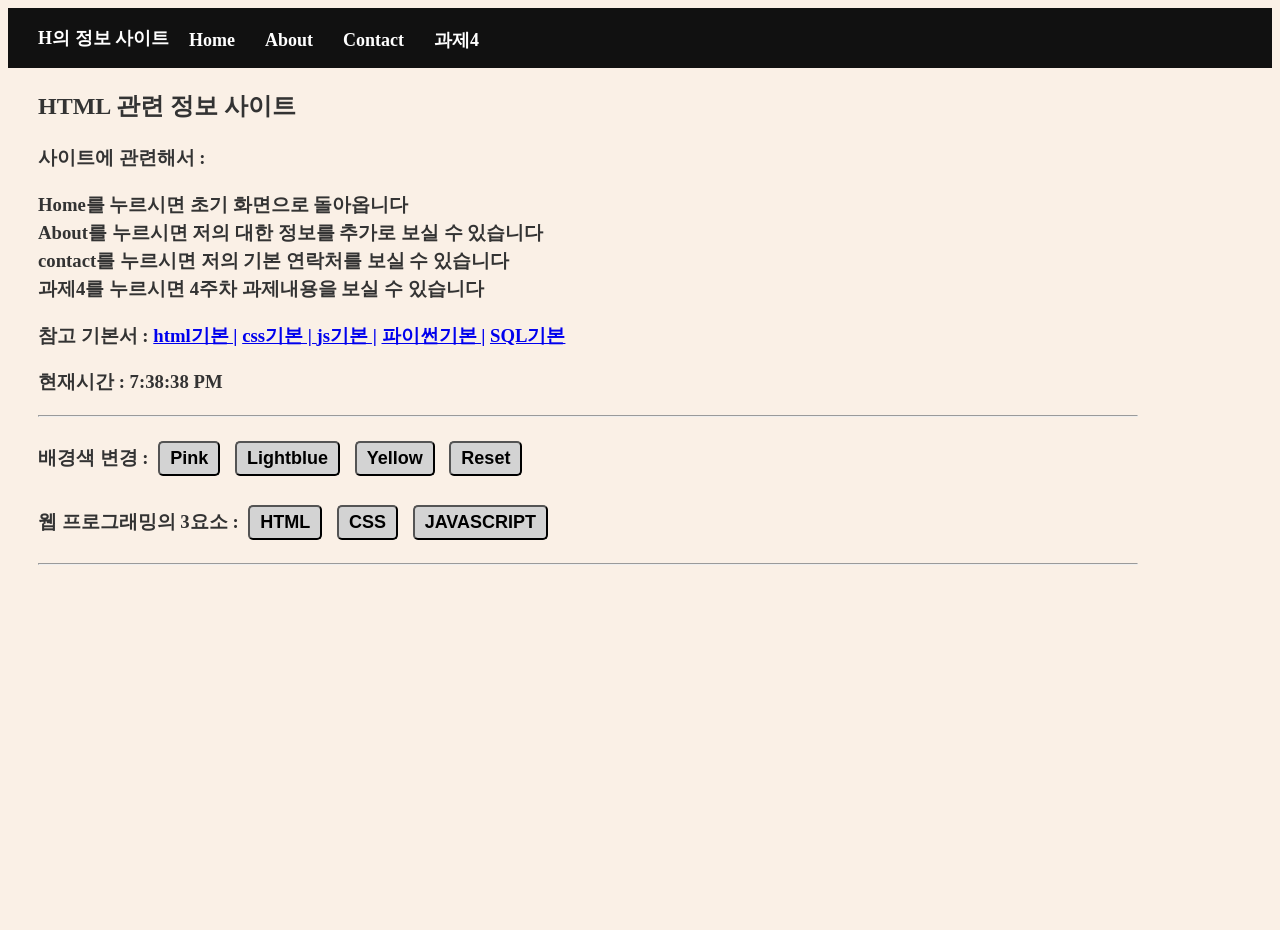
<file: HCJ1/index.html>
<!DOCTYPE html>
<html lang="en">
<head>
    <meta charset="UTF-8">
    <meta name="viewport" content="width=device-width, initial-scale=1.0">
    <title>Web Programming Demo</title>
    <link rel="stylesheet" href="style.css">
</head>
<body>
    <nav class="navbar">
        <div class="container">
            <div class="logo">
                <a href="index.html">H의 정보 사이트</a>
            <ul class="nav">
                <li>
                    <a href="index.html">Home</a>
                </li>
                <li>
                    <a href="about.html">About</a>
                </li>
                <li>
                    <a href="contact.html">Contact</a>
                </li>
                <li>
                    <a href="more.html">과제4</a>
                </li>
            </ul>
        </div>
    </nav>
    <section class="main">
        <div class="container">
            <h1>HTML 관련 정보 사이트</h1>
            <h3>사이트에 관련해서 :
                <p>Home를 누르시면 초기 화면으로 돌아옵니다<br>
                    About를 누르시면 저의 대한 정보를 추가로 보실 수 있습니다<br>
                    contact를 누르시면 저의 기본 연락처를 보실 수 있습니다<br>
                    과제4를 누르시면 4주차 과제내용을 보실 수 있습니다
                </p>
                
                <p>참고 기본서 :
                    <a href="https://www.w3schools.com/html/default.asp">html기본 |</a>
                    <a href="https://www.w3schools.com/css/default.asp">css기본 | </a>
                    <a href="https://www.w3schools.com/js/default.asp">js기본 |</a>
                    <a href="https://www.w3schools.com/python/default.asp">파이썬기본 |</a>
                    <a href="https://www.w3schools.com/sql/default.asp">SQL기본</a>
                </p>
                <p>현재시간 : <span id="time"></span></p>
                <hr>
                <p>배경색 변경 :
                    <button onclick="changeColor('pink')">Pink</button>
                    <button onclick="changeColor('lightblue')">Lightblue</button>
                    <button onclick="changeColor('yellow')">Yellow</button>
                    <button onclick="changeColor('white')">Reset</button>
                </p>
                <p>
                    웹 프로그래밍의 3요소 :
                <button 
                onmouseover="showImg('img/html.jpg','HTML은 웹페이지 구조를 만드는 언어입니다')"
                onmouseout="hideImg()">HTML</button>

                <button 
                onmouseover="showImg('img/css.jpg','CSS는 웹페이지 디자인을 담당합니다')"
                onmouseout="hideImg()">CSS</button>

                <button 
                onmouseover="showImg('img/js.jpg','JavaScript는 웹페이지를 동적으로 만듭니다')"
                onmouseout="hideImg()">JAVASCRIPT</button>
                </p>
                <hr>
                <br>
                <div>
                    <img id="fig" height="300px">
                    <p id="desc"></p>
                </div>
            </h3>
        </div>
    </section>
    <script src="main.js"></script>
</body>
</html>
</file>
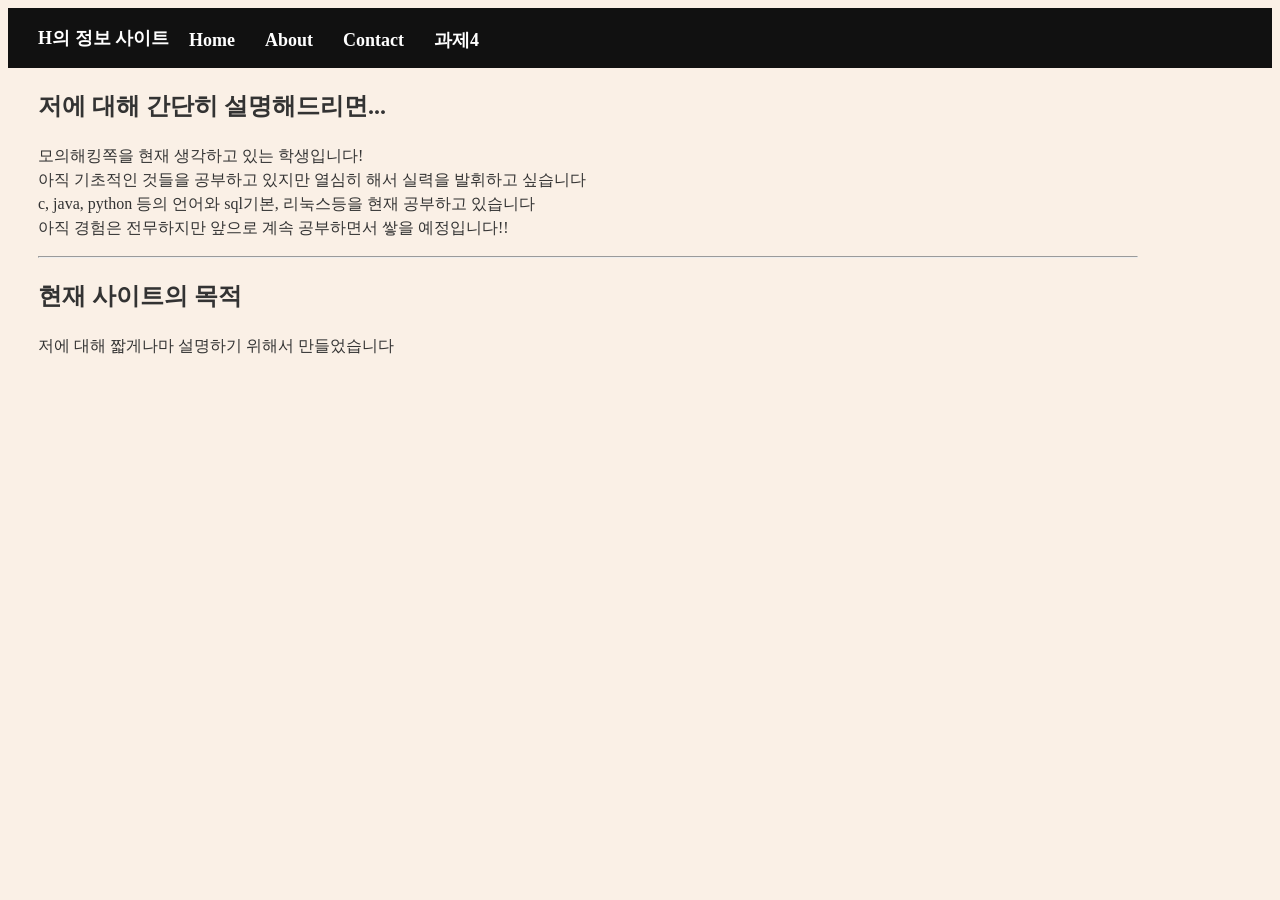
<file: HCJ1/about.html>
<!DOCTYPE html>
<html lang="en">
<head>
    <meta charset="UTF-8">
    <meta name="viewport" content="width=device-width, initial-scale=1.0">
    <title>About - WebDemo</title>
    <link rel="stylesheet" href="style.css">
</head>
<body>

    <nav class="navbar">
        <div class="container">
            <div class="logo">
                <a href="index.html">H의 정보 사이트</a>
            <ul class="nav">
                <li><a href="index.html">Home</a></li>
                <li><a href="about.html">About</a></li>
                <li><a href="contact.html">Contact</a></li>
                <li><a href="more.html">과제4</a></li>
            </ul>
        </div>
    </nav>

    <section class="main">
        <div class="container">

            <h1>저에 대해 간단히 설명해드리면...</h1>

            <p>
                모의해킹쪽을 현재 생각하고 있는 학생입니다!<br>
                아직 기초적인 것들을 공부하고 있지만 열심히 해서 실력을 발휘하고 싶습니다<br>
                c, java, python 등의 언어와 sql기본, 리눅스등을 현재 공부하고 있습니다<br>
                아직 경험은 전무하지만 앞으로 계속 공부하면서 쌓을 예정입니다!!
            </p>

            <hr>

            <h2>현재 사이트의 목적</h2>
            <p>
                저에 대해 짧게나마 설명하기 위해서 만들었습니다
            </p>
        </div>
    </section>

</body>
</html>
</file>
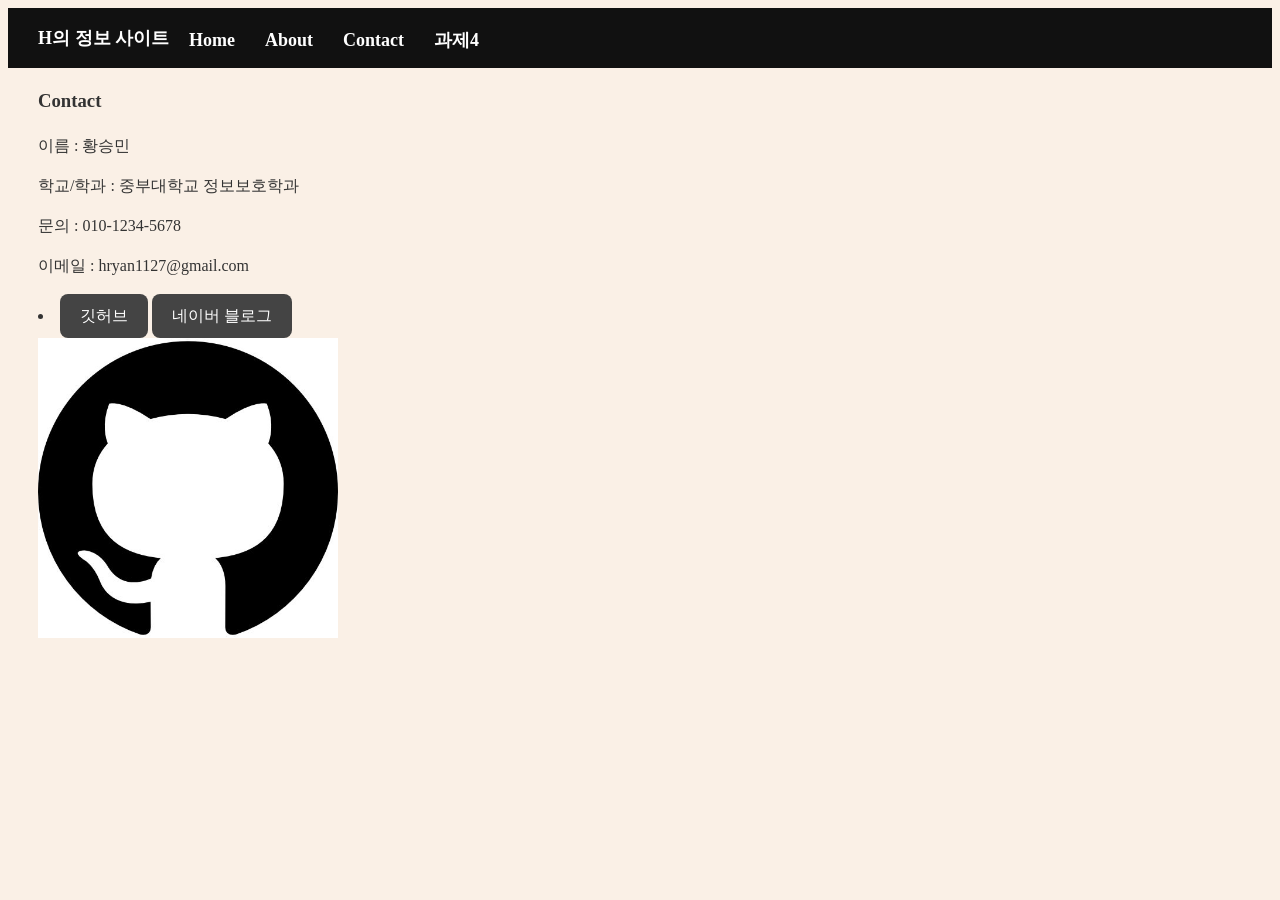
<file: HCJ1/contact.html>
<!DOCTYPE html>
<html lang="en">
<head>
    <meta charset="UTF-8">
    <meta name="viewport" content="width=device-width, initial-scale=1.0">
    <title>Document</title>
    <link rel="stylesheet" href="style.css">
</head>
<body>
    <nav class="navbar">
        <div class="container">
            <div class="logo">
                <a href="index.html">H의 정보 사이트</a>
            <ul class="nav">
                <li><a href="index.html">Home</a></li>
                <li><a href="about.html">About</a></li>
                <li><a href="contact.html">Contact</a></li>
                <li><a href="more.html">과제4</a></li>
            </ul>
        </div>
    </nav>
    <nav>
    <section class="main">
        <div class="container">
            <h1>Contact</h1>
            <p>이름 : 황승민</p>
            <p>학교/학과 : 중부대학교 정보보호학과</p>
            <p>문의 : 010-1234-5678</p>
            <p>이메일 : hryan1127@gmail.com</p>
            <li>
                <a href="https://github.com/hryan-1127" class="btn">깃허브</a>
                <a href="https://blog.naver.com/hryan1127" class="btn">네이버 블로그</a>
            </li>
            <img src="/HCJ1/img/github.jpg" alt="user" height="300px"/>
        </div>
    </section>
    </nav>
</body>
</html>
</file>
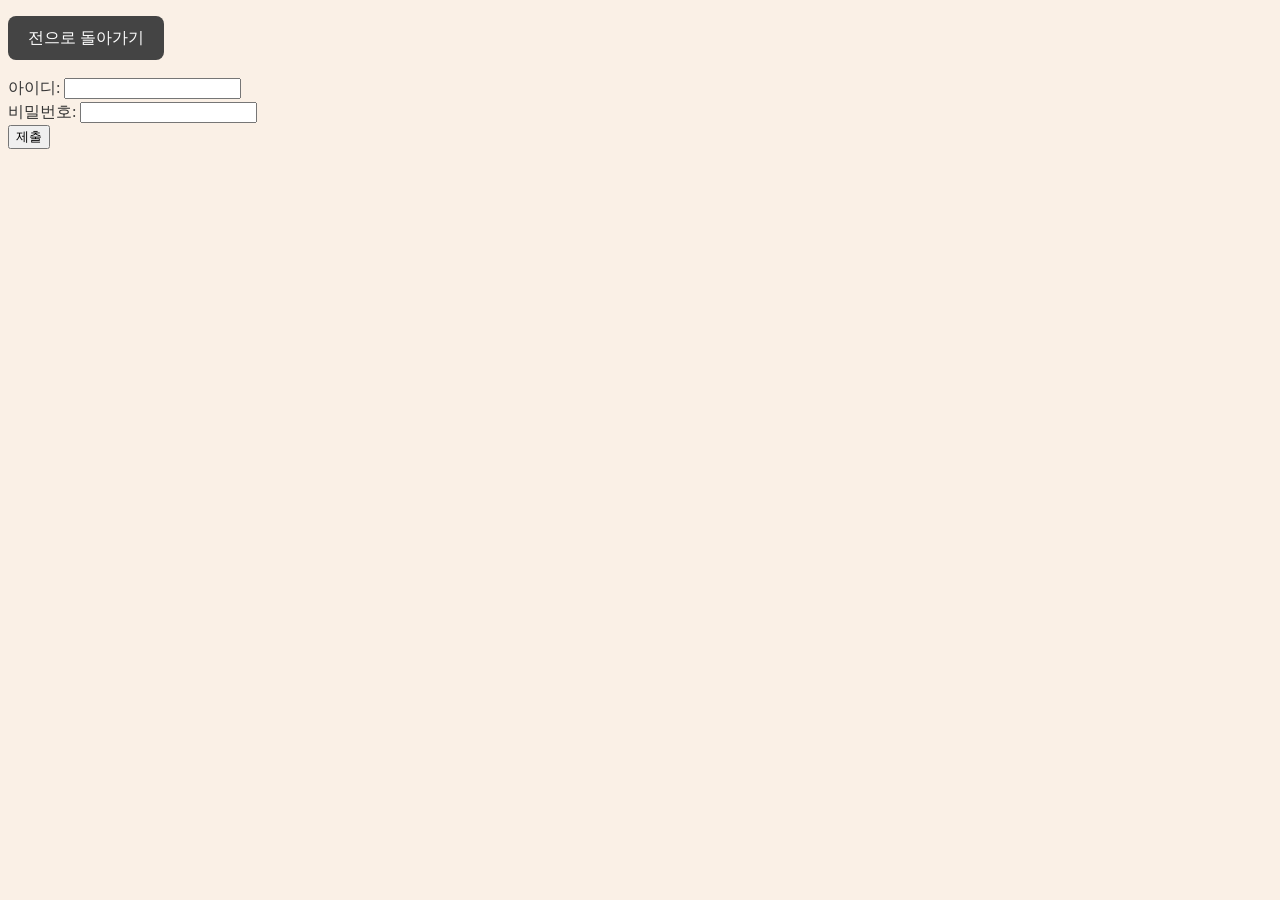
<file: HCJ1/add4/form.html>
<!DOCTYPE html>
<html lang="en">
<head>
    <link rel="stylesheet" href="../style.css">
    <meta charset="UTF-8">
    <meta name="viewport" content="width=device-width, initial-scale=1.0">
    <title>Document</title>
</head>
<body>
    <nav>
        <div>
            <ul>
                <li><a href="../more.html" class="btn">전으로 돌아가기 </a></li>
            </ul>
        </div>
    </nav>
    <form>
        아이디: <input type="text"><br>
        비밀번호: <input type="password"><br>
        <input type="submit" value="제출">
    </form>
</body>
</html>
</file>
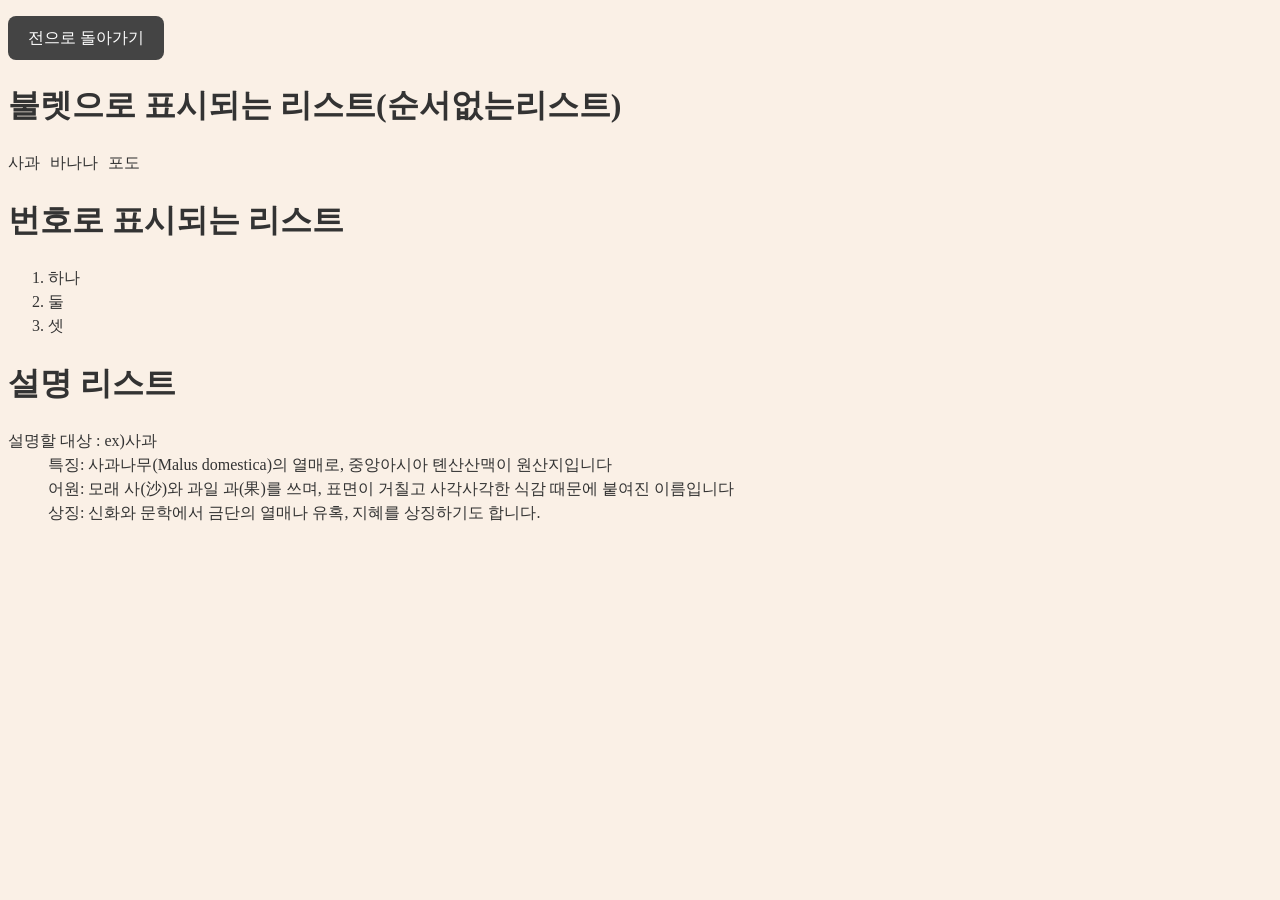
<file: HCJ1/add4/list.html>
<!DOCTYPE html>
<html lang="en">
<head>
    <meta charset="UTF-8">
    <meta name="viewport" content="width=device-width, initial-scale=1.0">
    <link rel="stylesheet" href="../style.css">
    <title>Document</title>
</head>
<body>
    <nav>
        <div>
            <ul>
                <li><a href="../more.html" class="btn">전으로 돌아가기</a></li>
            </ul>
        </div>
    </nav>
    <h1>불렛으로 표시되는 리스트(순서없는리스트)</h1>
    <ul>
        <li>사과</li>
        <li>바나나</li>
        <li>포도</li>
    </ul>
    <h1>번호로 표시되는 리스트</h1>
    <ol>
        <li>하나</li>
        <li>둘</li>
        <li>셋</li>
    </ol>
    <h1>설명 리스트</h1>
    <dl>
        <dt>설명할 대상 : ex)사과</dt>
        <dd>특징: 사과나무(Malus domestica)의 열매로, 중앙아시아 톈산산맥이 원산지입니다<br>
            어원: 모래 사(沙)와 과일 과(果)를 쓰며, 표면이 거칠고 사각사각한 식감 때문에 붙여진 이름입니다<br>
            상징: 신화와 문학에서 금단의 열매나 유혹, 지혜를 상징하기도 합니다.</dd>
    </dl>
</body>
</html>
</file>
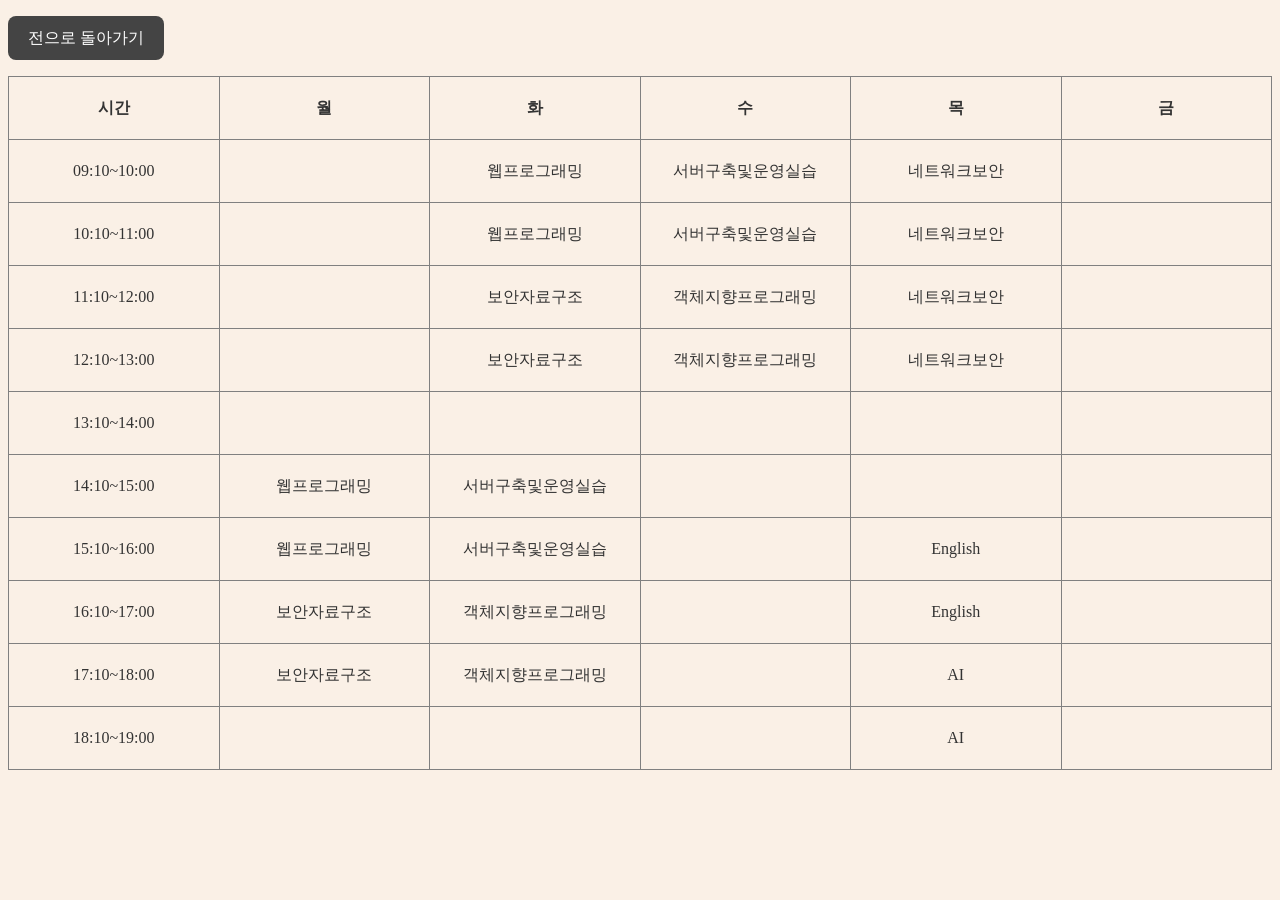
<file: HCJ1/add4/table.html>
<!DOCTYPE html>
<html lang="en">
<head>
    <meta charset="UTF-8">
    <meta name="viewport" content="width=device-width, initial-scale=1.0">
    <link rel="stylesheet" href="../style.css">
    <title>시간표</title>
    <style>
        table{
            text-align: center;
            vertical-align: middle;
            width: 100%;
            border-collapse: collapse;
        }

        td, th{
            width: 120px;
            height: 60px;
        }
    </style>
</head>
<body>
    <nav>
        <div>
            <ul>
                <li><a href="../more.html" class="btn">전으로 돌아가기</a></li>
            </ul>
        </div>
    </nav>
    <table border="1">
        <tr>
            <th>시간</th>
            <th>월</th>
            <th>화</th>
            <th>수</th>
            <th>목</th>
            <th>금</th>
        </tr>

        <tr>
            <td>09:10~10:00</td>
            <td></td>
            <td>웹프로그래밍</td>
            <td>서버구축및운영실습</td>
            <td>네트워크보안</td>
            <td></td>
        </tr>
        
        <tr>
            <td>10:10~11:00</td>
            <td></td>
            <td>웹프로그래밍</td>
            <td>서버구축및운영실습</td>
            <td>네트워크보안</td>
            <td></td>
        </tr>

        <tr>
            <td>11:10~12:00</td>
            <td></td>
            <td>보안자료구조</td>
            <td>객체지향프로그래밍</td>
            <td>네트워크보안</td>
            <td></td>
        </tr>

        <tr>
            <td>12:10~13:00</td>
            <td></td>
            <td>보안자료구조</td>
            <td>객체지향프로그래밍</td>
            <td>네트워크보안</td>
            <td></td>
        </tr>

        <tr>
            <td>13:10~14:00</td>
            <td></td>
            <td></td>
            <td></td>
            <td></td>
            <td>ㅤㅤㅤㅤㅤㅤ</td>
        </tr>

        <tr>
            <td>14:10~15:00</td>
            <td>웹프로그래밍</td>
            <td>서버구축및운영실습</td>
            <td></td>
            <td></td>
            <td></td>
        </tr>

        <tr>
            <td>15:10~16:00</td>
            <td>웹프로그래밍</td>
            <td>서버구축및운영실습</td>
            <td></td>
            <td>English</td>
            <td></td>
        </tr>

        <tr>
            <td>16:10~17:00</td>
            <td>보안자료구조</td>
            <td>객체지향프로그래밍</td>
            <td></td>
            <td>English</td>
            <td></td>
        </tr>

        <tr>
            <td>17:10~18:00</td>
            <td>보안자료구조</td>
            <td>객체지향프로그래밍</td>
            <td></td>
            <td>AI</td>
            <td></td>
        </tr>
        
        <tr>
            <td>18:10~19:00</td>
            <td></td>
            <td></td>
            <td></td>
            <td>AI</td>
            <td></td>
        </tr>
    </table>
</body>
</html>
</file>
<file: HCJ1/style.css>
body {
    color: #333333;
    background-color: linen;
    font-size: 30;
    line-height: 1.5;
}

ul {
  list-style: none;
  display: flex;
  gap: 10px;
  padding: 0;
}

.logo {
  display: flex;
  align-items: center;
  color: #823438;
}

.logo a {
  text-decoration: none;
  color: #823438;
}

.container {
    max-width: 1100px;
    margin: 0 ; /*auto하면 자동 가운데 정렬*/
    padding: 0 30px;
}

.navbar {
    margin: 0;
    height: 60px;
    display: flex;
    justify-content: space-between;
    background-color: #111;
}

.navbar .container { /*WebDemo부분 왼오가운데 정렬 위치 */
    display: flex;
    flex-direction: row;
    justify-content: flex-start;
    align-items: center;
    height: 60px;
}

.navbar ul {
    display: flex;
    flex-direction: row;
}

.navbar ul li{
    margin-left: 20px;
}

.navbar a {
    color: white;
    text-decoration: none;
    font-size: 18px;
    font-weight: bold;
}
.navbar .logo {
    font-size: x-large;
    font-weight: bolder;
    color: #823438;
}

button {
    padding: 5px 10px;
    margin: 5px;
    font-size: large;
    font-weight: bold;
    background-color: lightgray;
    border-width: 2px;
    border-radius: 5px;
    user-select: none;
    -webkit-user-select: none; 
    -moz-user-select: none;    
    -ms-user-select: none;
}

.btn {
  display: inline-block;
  padding: 10px 20px;
  background-color: #444;
  color: white;
  text-decoration: none;
  border-radius: 8px;
}
</file>
